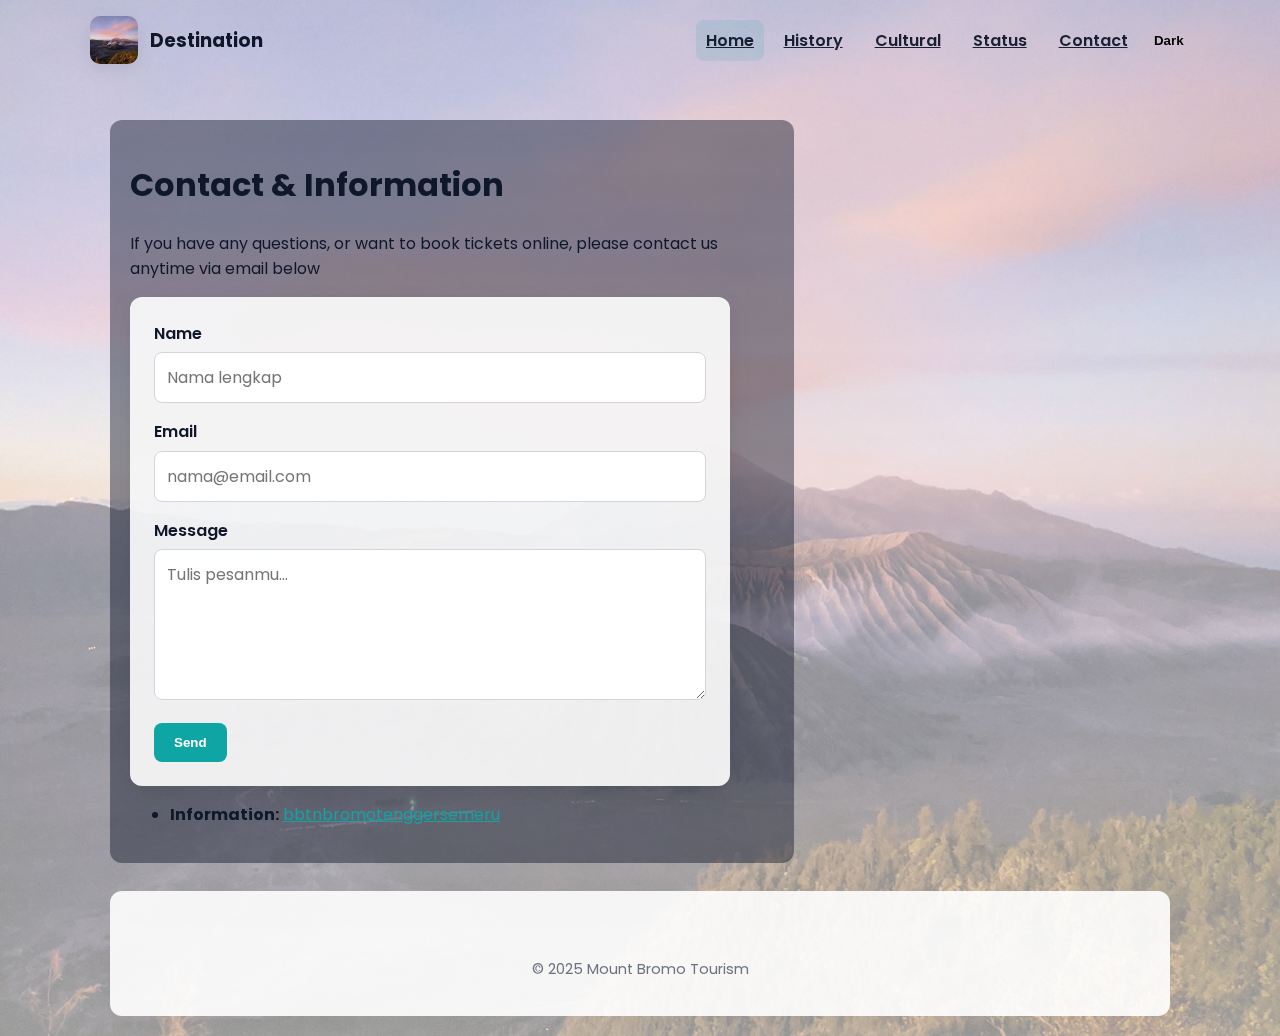
<file: contact.html>
<!doctype html>
<html lang="id">
<head>
  <meta charset="utf-8" />
  <meta name="viewport" content="width=device-width,initial-scale=1" />
  <title>Contact Us</title>
  <link rel="stylesheet" href="style.css" />
</head>
<body style="--bg-img: url('images/bromo1.jpg');">
  <div class="bg-overlay">
  <header class="site-header">
    <div class="container header-inner">
      <div class="brand">
        <img src="images/bromo1.jpg" alt="logo">
        <span>Destination</span>
      </div>
      <nav class="nav" aria-label="Navigation">
        <a href="index.html" class="active">Home</a>
        <a href="history.html" class="">History</a>
        <a href="culture.html" class="">Cultural</a>
        <a href="status.html" class="">Status</a>
        <a href="contact.html" class="">Contact</a>
        <button id="dark-toggle" class="toggle-btn" aria-label="Toggle theme">Dark</button>
      </nav>
    </div>
  </header>

  <main class="container">
    <section class="hero">
      <div class="hero-visual" role="img" aria-label="Hero image">
        <div class="hero-inner">
          <header>

        <h1>Contact & Information</h1>
        
    </header>

    <section class="contact">
      <p>If you have any questions, or want to book tickets online, please contact us anytime via email below</p>
      <form id="contactForm" class="contact-form" onsubmit="return validateForm(event)">
        <label for="name">Name</label>
        <input type="text" id="name" name="name" placeholder="Nama lengkap" required>
      
        <label for="email">Email</label>
        <input type="email" id="email" name="email" placeholder="nama@email.com" required>
      
        <label for="message">Message</label>
        <textarea id="message" name="message" rows="5" placeholder="Tulis pesanmu..." required></textarea>
      
        <button type="submit">Send</button>
      </form>
      
      <script>
      function validateForm(e) {
        e.preventDefault(); // mencegah reload
        const name = document.getElementById("name").value.trim();
        const email = document.getElementById("email").value.trim();
        const message = document.getElementById("message").value.trim();
      
        if (name === "" || email === "" || message === "") {
          alert("Semua kolom harus diisi!");
          return false;
        }
        if (!email.includes("@") || !email.includes(".")) {
          alert("Alamat email tidak valid!");
          return false;
        }
      
        alert("Terima kasih, pesanmu sudah terkirim!");
        document.getElementById("contactForm").reset();
        return true;
      }
      </script>
      

      <ul>
          <li><strong>Information:</strong> <a href=https://taplink.cc/tnbts?fbclid=PAZXh0bgNhZW0CMTEAAaekubRKPvzrvzfBoUes-56yYpZzLgVXTbauMOpCcKV9-xebCty-l9Kb-5R__w_aem_yK1R_M9h8OnBaaPK3udl0Q>bbtnbromotenggersemeru</a></li>
      </ul>
  </section>
      
    </section>

    <section class="main-grid" aria-label="Konten utama">
      <div class="card">
        

  <footer class="site-footer">
    &copy; 2025 Mount Bromo Tourism
  </footer>
  <script>
// Dark mode toggle + prefers-color-scheme support
(function(){
  const btn = document.getElementById('dark-toggle');
  const prefersDark = window.matchMedia && window.matchMedia('(prefers-color-scheme: dark)').matches;
  const saved = localStorage.getItem('site-theme');
  function applyTheme(theme){
    if(theme === 'dark'){
      document.documentElement.classList.add('dark');
      btn.textContent = 'Light';
    } else if(theme === 'light'){
      document.documentElement.classList.remove('dark');
      btn.textContent = 'Dark';
    } else {
      // follow system
      document.documentElement.classList.toggle('dark', window.matchMedia('(prefers-color-scheme: dark)').matches);
      btn.textContent = window.matchMedia('(prefers-color-scheme: dark)').matches ? 'Light' : 'Dark';
    }
  }
  // initial
  applyTheme(saved || 'auto');
  // toggle on click
  btn && btn.addEventListener('click', function(){
    const current = document.documentElement.classList.contains('dark') ? 'dark' : 'light';
    const next = current === 'dark' ? 'light' : 'dark';
    localStorage.setItem('site-theme', next);
    applyTheme(next);
  });
  // if system preference changes and user hasn't set explicit preference, update
  window.matchMedia && window.matchMedia('(prefers-color-scheme: dark)').addEventListener('change', function(e){
    if(!localStorage.getItem('site-theme')) applyTheme('auto');
  });
})();
</script>
  </div>
</body>
</html>
</file>
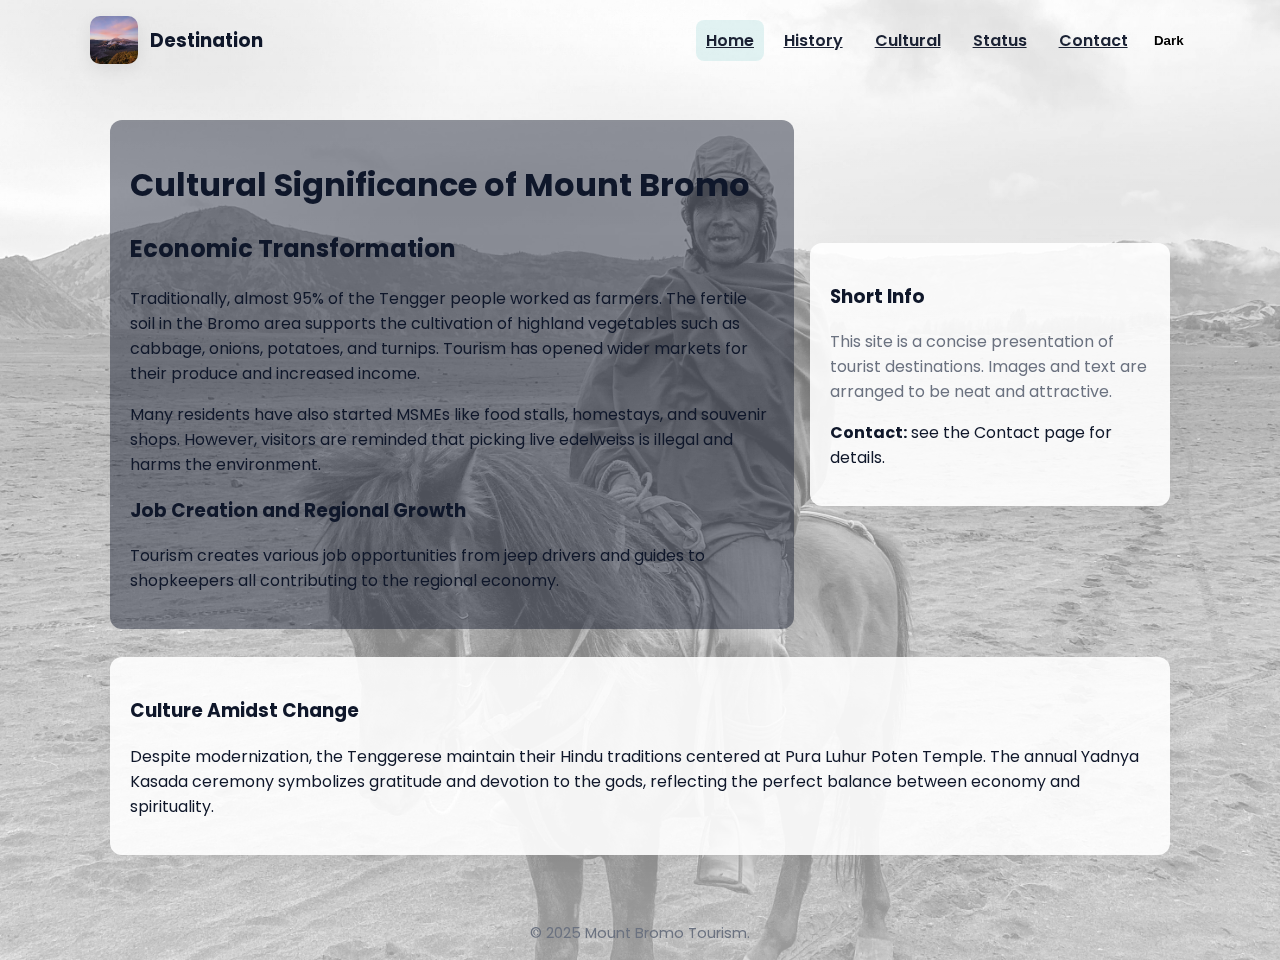
<file: culture.html>
<!doctype html>
<html lang="id">
<head>
  <meta charset="utf-8" />
  <meta name="viewport" content="width=device-width,initial-scale=1" />
  <title>Culture of Mount Bromo</title>
  <link rel="stylesheet" href="style.css" />
</head>
<body style="--bg-img: url('images/culture.jpg');">
  <div class="bg-overlay">
  <header class="site-header">
    <div class="container header-inner">
      <div class="brand">
        <img src="images/bromo1.jpg" alt="logo">
        <span>Destination</span>
      </div>
      <nav class="nav" aria-label="Navigation">
        <a href="index.html" class="active">Home</a>
        <a href="history.html" class="">History</a>
        <a href="culture.html" class="">Cultural</a>
        <a href="status.html" class="">Status</a>
        <a href="contact.html" class="">Contact</a>
        <button id="dark-toggle" class="toggle-btn" aria-label="Toggle theme">Dark</button>
      </nav>
    </div>
  </header>

  <main class="container">
    <section class="hero">
      <div class="hero-visual" role="img" aria-label="Hero image">
        <div class="hero-inner">
          <header>

    <h1>Cultural Significance of Mount Bromo</h1>
    
  </header>

  <article class="content">
    <h2>Economic Transformation</h2>
    <p>Traditionally, almost 95% of the Tengger people worked as farmers. The fertile soil in the Bromo area supports the cultivation of highland vegetables such as cabbage, onions, potatoes, and turnips. Tourism has opened wider markets for their produce and increased income.</p>
    <p>Many residents have also started MSMEs like food stalls, homestays, and souvenir shops. However, visitors are reminded that picking live edelweiss is illegal and harms the environment.</p>

    <h3>Job Creation and Regional Growth</h3>
    <p>Tourism creates various job opportunities from jeep drivers and guides to shopkeepers all contributing to the regional economy.
        </div>
      </div>
      <aside>
        <div class="card">
          <h3>Short Info</h3>
          <p class="lead">This site is a concise presentation of tourist destinations. Images and text are arranged to be neat and attractive.</p>
          <p><strong>Contact:</strong> see the Contact page for details.</p>
        </div>
      </aside>
    </section>

    <section class="main-grid" aria-label="Konten utama">
      <div class="card">
        </p>

    <h3>Culture Amidst Change</h3>
    <p>Despite modernization, the Tenggerese maintain their Hindu traditions centered at Pura Luhur Poten Temple. The annual Yadnya Kasada ceremony symbolizes gratitude and devotion to the gods, reflecting the perfect balance between economy and spirituality.</p>
  </article>

  
  </main>

  <footer class="site-footer">
    &copy; 2025 Mount Bromo Tourism.
  </footer>
  <script>
// Dark mode toggle + prefers-color-scheme support
(function(){
  const btn = document.getElementById('dark-toggle');
  const prefersDark = window.matchMedia && window.matchMedia('(prefers-color-scheme: dark)').matches;
  const saved = localStorage.getItem('site-theme');
  function applyTheme(theme){
    if(theme === 'dark'){
      document.documentElement.classList.add('dark');
      btn.textContent = 'Light';
    } else if(theme === 'light'){
      document.documentElement.classList.remove('dark');
      btn.textContent = 'Dark';
    } else {
      // follow system
      document.documentElement.classList.toggle('dark', window.matchMedia('(prefers-color-scheme: dark)').matches);
      btn.textContent = window.matchMedia('(prefers-color-scheme: dark)').matches ? 'Light' : 'Dark';
    }
  }
  // initial
  applyTheme(saved || 'auto');
  // toggle on click
  btn && btn.addEventListener('click', function(){
    const current = document.documentElement.classList.contains('dark') ? 'dark' : 'light';
    const next = current === 'dark' ? 'light' : 'dark';
    localStorage.setItem('site-theme', next);
    applyTheme(next);
  });
  // if system preference changes and user hasn't set explicit preference, update
  window.matchMedia && window.matchMedia('(prefers-color-scheme: dark)').addEventListener('change', function(e){
    if(!localStorage.getItem('site-theme')) applyTheme('auto');
  });
})();
</script>
  </div>
</body>
</html>
</file>
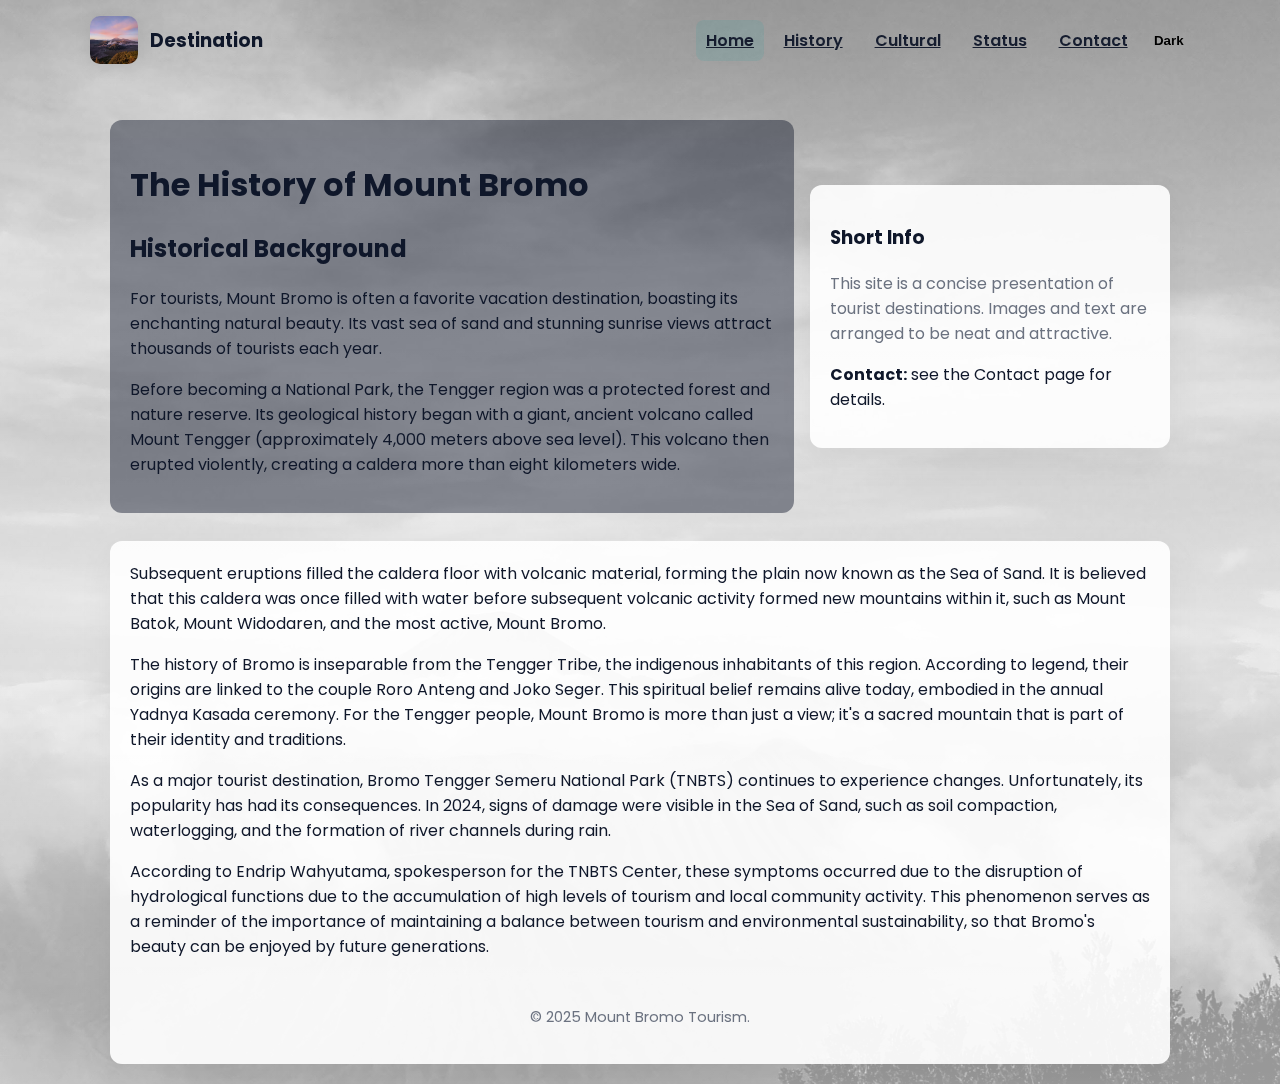
<file: history.html>
<!doctype html>
<html lang="id">
<head>
  <meta charset="utf-8" />
  <meta name="viewport" content="width=device-width,initial-scale=1" />
  <title>History of Mount Bromo</title>
  <link rel="stylesheet" href="style.css" />
</head>
<body style="--bg-img: url('images/history.jpg');">
  <div class="bg-overlay">
  <header class="site-header">
    <div class="container header-inner">
      <div class="brand">
        <img src="images/bromo1.jpg" alt="logo">
        <span>Destination</span>
      </div>
      <nav class="nav" aria-label="Navigation">
        <a href="index.html" class="active">Home</a>
        <a href="history.html" class="">History</a>
        <a href="culture.html" class="">Cultural</a>
        <a href="status.html" class="">Status</a>
        <a href="contact.html" class="">Contact</a>
        <button id="dark-toggle" class="toggle-btn" aria-label="Toggle theme">Dark</button>
      </nav>
    </div>
  </header>

  <main class="container">
    <section class="hero">
      <div class="hero-visual" role="img" aria-label="Hero image">
        <div class="hero-inner">
          <header>

    <h1>The History of Mount Bromo</h1>
    
  </header>

  <article class="content">
    <h2>Historical Background</h2>
    <p>For tourists, Mount Bromo is often a favorite vacation destination, boasting its enchanting natural beauty. Its vast sea of sand and stunning sunrise views attract thousands of tourists each year.</p>
    <p>Before becoming a National Park, the Tengger region was a protected forest and nature reserve. Its geological history began with a giant, ancient volcano called Mount Tengger (approximately 4,000 meters above sea level). This volcano then erupted violently, creating a caldera more than eight kilometers wide.</p>

        </div>
      </div>
      <aside>
        <div class="card">
          <h3>Short Info</h3>
          <p class="lead">This site is a concise presentation of tourist destinations. Images and text are arranged to be neat and attractive.</p>
          <p><strong>Contact:</strong> see the Contact page for details.</p>
        </div>
      </aside>
    </section>

    <section class="main-grid" aria-label="Konten utama">
      <div class="card">
        Subsequent eruptions filled the caldera floor with volcanic material, forming the plain now known as the Sea of Sand. It is believed that this caldera was once filled with water before subsequent volcanic activity formed new mountains within it, such as Mount Batok, Mount Widodaren, and the most active, Mount Bromo.</p>
    <p>The history of Bromo is inseparable from the Tengger Tribe, the indigenous inhabitants of this region. According to legend, their origins are linked to the couple Roro Anteng and Joko Seger. This spiritual belief remains alive today, embodied in the annual Yadnya Kasada ceremony. For the Tengger people, Mount Bromo is more than just a view; it's a sacred mountain that is part of their identity and traditions.</p>
    <p>As a major tourist destination, Bromo Tengger Semeru National Park (TNBTS) continues to experience changes. Unfortunately, its popularity has had its consequences. In 2024, signs of damage were visible in the Sea of Sand, such as soil compaction, waterlogging, and the formation of river channels during rain.</p>
    <p>According to Endrip Wahyutama, spokesperson for the TNBTS Center, these symptoms occurred due to the disruption of hydrological functions due to the accumulation of high levels of tourism and local community activity. This phenomenon serves as a reminder of the importance of maintaining a balance between tourism and environmental sustainability, so that Bromo's beauty can be enjoyed by future generations.</p>
  </article>

  

  <footer class="site-footer">
    &copy; 2025 Mount Bromo Tourism.
  </footer>
  <script>
// Dark mode toggle + prefers-color-scheme support
(function(){
  const btn = document.getElementById('dark-toggle');
  const prefersDark = window.matchMedia && window.matchMedia('(prefers-color-scheme: dark)').matches;
  const saved = localStorage.getItem('site-theme');
  function applyTheme(theme){
    if(theme === 'dark'){
      document.documentElement.classList.add('dark');
      btn.textContent = 'Light';
    } else if(theme === 'light'){
      document.documentElement.classList.remove('dark');
      btn.textContent = 'Dark';
    } else {
      // follow system
      document.documentElement.classList.toggle('dark', window.matchMedia('(prefers-color-scheme: dark)').matches);
      btn.textContent = window.matchMedia('(prefers-color-scheme: dark)').matches ? 'Light' : 'Dark';
    }
  }
  // initial
  applyTheme(saved || 'auto');
  // toggle on click
  btn && btn.addEventListener('click', function(){
    const current = document.documentElement.classList.contains('dark') ? 'dark' : 'light';
    const next = current === 'dark' ? 'light' : 'dark';
    localStorage.setItem('site-theme', next);
    applyTheme(next);
  });
  // if system preference changes and user hasn't set explicit preference, update
  window.matchMedia && window.matchMedia('(prefers-color-scheme: dark)').addEventListener('change', function(e){
    if(!localStorage.getItem('site-theme')) applyTheme('auto');
  });
})();
</script>
  </div>
</body>
</html>
</file>
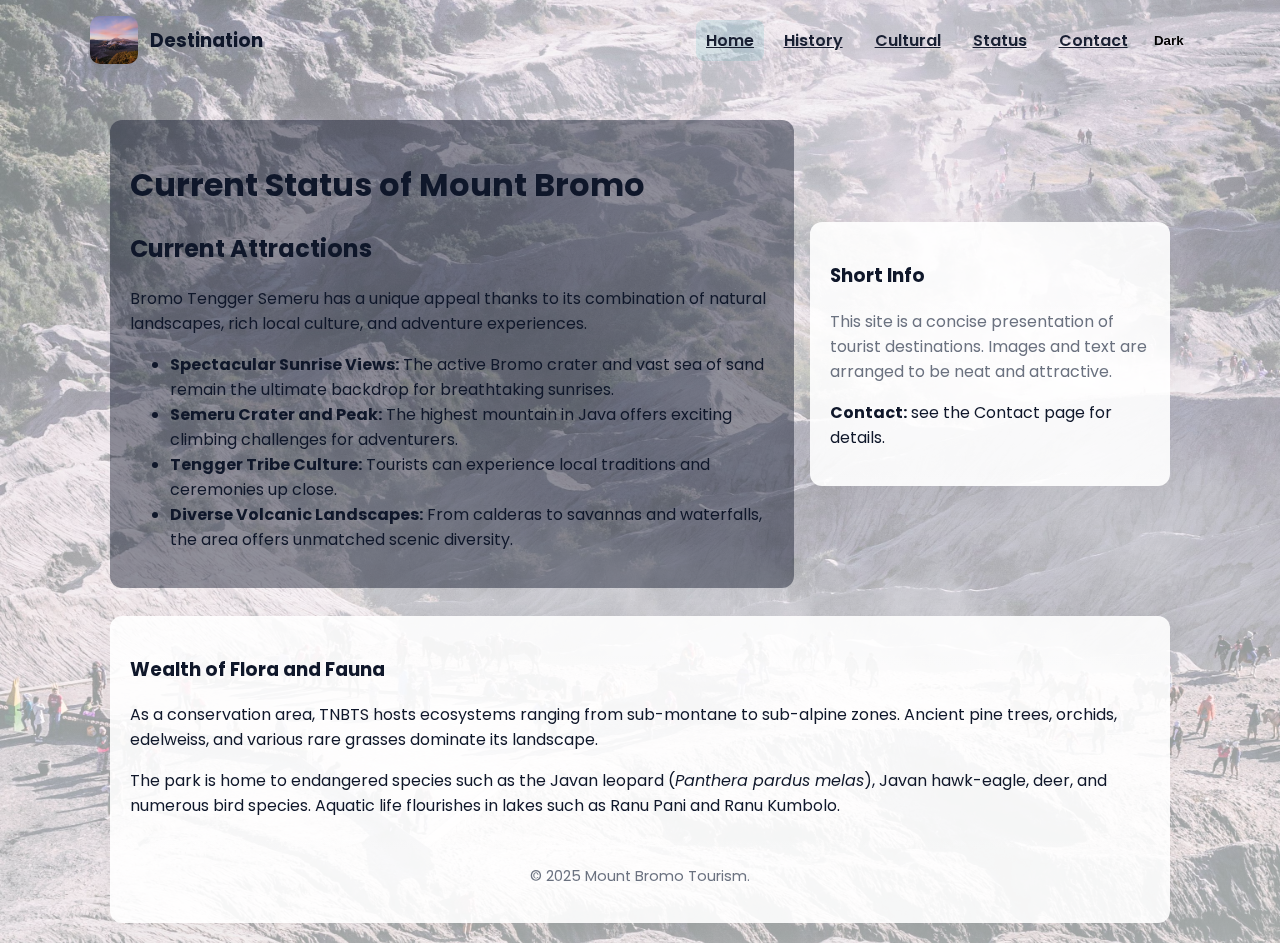
<file: status.html>
<!doctype html>
<html lang="id">
<head>
  <meta charset="utf-8" />
  <meta name="viewport" content="width=device-width,initial-scale=1" />
  <title>Current Status of Mount Bromo</title>
  <link rel="stylesheet" href="style.css" />
</head>
<body style="--bg-img: url('images/current status.jpg');">
  <div class="bg-overlay">
  <header class="site-header">
    <div class="container header-inner">
      <div class="brand">
        <img src="images/bromo1.jpg" alt="logo">
        <span>Destination</span>
      </div>
      <nav class="nav" aria-label="Navigation">
        <a href="index.html" class="active">Home</a>
        <a href="history.html" class="">History</a>
        <a href="culture.html" class="">Cultural</a>
        <a href="status.html" class="">Status</a>
        <a href="contact.html" class="">Contact</a>
        <button id="dark-toggle" class="toggle-btn" aria-label="Toggle theme">Dark</button>
      </nav>
    </div>
  </header>

  <main class="container">
    <section class="hero">
      <div class="hero-visual" role="img" aria-label="Hero image">
        <div class="hero-inner">
          <header>

    <h1>Current Status of Mount Bromo</h1>
    
  </header>

  <article class="content">
    <h2>Current Attractions</h2>
    <p>Bromo Tengger Semeru has a unique appeal thanks to its combination of natural landscapes, rich local culture, and adventure experiences.</p>
    <ul>
      <li><strong>Spectacular Sunrise Views:</strong> The active Bromo crater and vast sea of sand remain the ultimate backdrop for breathtaking sunrises.</li>
      <li><strong>Semeru Crater and Peak:</strong> The highest mountain in Java offers exciting climbing challenges for adventurers.</li>
      <li><strong>Tengger Tribe Culture:</strong> Tourists can experience local traditions and ceremonies up close.</li>
      <li><strong>Diverse Volcanic Landscapes:</strong> From calderas to savannas and waterfalls, the area offers unmatched scenic diversity.</li>
    </ul>
        </div>
      </div>
      <aside>
        <div class="card">
          <h3>Short Info</h3>
          <p class="lead">This site is a concise presentation of tourist destinations. Images and text are arranged to be neat and attractive.</p>
          <p><strong>Contact:</strong> see the Contact page for details.</p>
        </div>
      </aside>
    </section>

    <section class="main-grid" aria-label="Konten utama">
      <div class="card">
    <h3>Wealth of Flora and Fauna</h3>
    <p>As a conservation area, TNBTS hosts ecosystems ranging from sub-montane to sub-alpine zones. Ancient pine trees, orchids, edelweiss, and various rare grasses dominate its landscape.</p>
    <p>The park is home to endangered species such as the Javan leopard (<em>Panthera pardus melas</em>), Javan hawk-eagle, deer, and numerous bird species. Aquatic life flourishes in lakes such as Ranu Pani and Ranu Kumbolo.</p>
  </article>

  <footer class="site-footer">
    &copy; 2025 Mount Bromo Tourism.
  </footer>
  <script>
// Dark mode toggle + prefers-color-scheme support
(function(){
  const btn = document.getElementById('dark-toggle');
  const prefersDark = window.matchMedia && window.matchMedia('(prefers-color-scheme: dark)').matches;
  const saved = localStorage.getItem('site-theme');
  function applyTheme(theme){
    if(theme === 'dark'){
      document.documentElement.classList.add('dark');
      btn.textContent = 'Light';
    } else if(theme === 'light'){
      document.documentElement.classList.remove('dark');
      btn.textContent = 'Dark';
    } else {
      // follow system
      document.documentElement.classList.toggle('dark', window.matchMedia('(prefers-color-scheme: dark)').matches);
      btn.textContent = window.matchMedia('(prefers-color-scheme: dark)').matches ? 'Light' : 'Dark';
    }
  }
  // initial
  applyTheme(saved || 'auto');
  // toggle on click
  btn && btn.addEventListener('click', function(){
    const current = document.documentElement.classList.contains('dark') ? 'dark' : 'light';
    const next = current === 'dark' ? 'light' : 'dark';
    localStorage.setItem('site-theme', next);
    applyTheme(next);
  });
  // if system preference changes and user hasn't set explicit preference, update
  window.matchMedia && window.matchMedia('(prefers-color-scheme: dark)').addEventListener('change', function(e){
    if(!localStorage.getItem('site-theme')) applyTheme('auto');
  });
})();
</script>
  </div>
</body>
</html>
</file>
<file: style.css>
@import url('https://fonts.googleapis.com/css2?family=Poppins:wght@300;400;600;700&display=swap');

/* ===============================
   Root Variables & Base Styles
=================================*/
:root {
  --accent: #0ea5a4;
  --accent-dark: #0b7f7b;
  --bg: rgba(247, 250, 252, 1);
  --card: rgba(255, 255, 255, 0.9);
  --muted: #6b7280;
  --text: #0f172a;
  --overlay: rgba(15, 23, 42, 0.45);
  --maxw: 1100px;
  --radius: 12px;
  --gap: 1.25rem;
  --pad: 1.25rem;
  --bg-img: none;
  font-family: 'Poppins', system-ui, -apple-system, "Segoe UI", Roboto, Arial;
}

* {
  box-sizing: border-box;
}

html, body {
  min-height: 100%;
  margin: 0;
  color: var(--text);
  -webkit-font-smoothing: antialiased;
}

body {
  background: linear-gradient(rgba(0, 0, 0, 0.02), rgba(0, 0, 0, 0.02)), var(--bg);
  background-image: var(--bg-img);
  background-size: cover;
  background-position: center;
  background-repeat: no-repeat;
  transition: background-color .25s ease, color .25s ease;
}

/* ===============================
   Overlay for Readability
=================================*/
.bg-overlay {
  background: linear-gradient(180deg, rgba(255, 255, 255, 0.4), rgba(255, 255, 255, 0.6));
  min-height: 100vh;
  backdrop-filter: blur(0);
}

/* ===============================
   Dark Mode
=================================*/
@media (prefers-color-scheme: dark) {
  :root {
    --bg: rgba(7, 10, 14, 1);
    --card: rgba(12, 17, 22, 0.65);
    --muted: #9ca3af;
    --text: #000000;
    --overlay: rgba(2, 6, 23, 0.55);
  }

  .bg-overlay {
    background: linear-gradient(180deg, rgba(2, 6, 23, 0.35), rgba(2, 6, 23, 0.6));
  }
}

/* Manual dark mode toggle */
html.dark {
  --bg: rgb(0, 0, 0);
  --card: rgba(0, 0, 0, 0.477);
  --muted: #9ca3af;
  --text: #e6eef3;
  --overlay: rgba(2, 6, 23, 0.55);
}

.header-inner,
.card,
.site-footer {
  transition: background .2s ease, color .2s ease;
}

/* ===============================
   Layout
=================================*/
.container {
  max-width: var(--maxw);
  margin: 0 auto;
  padding: 1.25rem;
}

/* ===============================
   Header & Navigation
=================================*/
.site-header {
  background: transparent;
  position: sticky;
  top: 0;
  z-index: 40;
  padding: 0.5rem 0;
}

.header-inner {
  display: flex;
  align-items: center;
  justify-content: space-between;
  gap: 1rem;
  padding: 0.5rem 0;
  background: transparent;
}

.brand {
  display: flex;
  align-items: center;
  gap: 0.75rem;
  font-weight: 700;
  font-size: 1.15rem;
  color: var(--text);
}

.brand img {
  height: 48px;
  width: 48px;
  object-fit: cover;
  border-radius: 10px;
  box-shadow: 0 6px 18px rgba(2, 6, 23, 0.08);
}

.nav {
  display: flex;
  gap: 0.5rem;
  align-items: center;
  margin-left: auto;
}

.nav a {
  padding: 0.5rem 0.75rem;
  border-radius: 8px;
  font-weight: 600;
  color: var(--text);
  opacity: 0.95;
}

.nav a:hover {
  background: transparent;
  color: var(--accent-dark);
}

.header-inner .nav a.active {
  background: rgba(14, 165, 164, 0.12);
  border-radius: 8px;
  padding-inline: 0.6rem;
}

/* Toggle Button */
.toggle-btn {
  border: 0;
  background: transparent;
  padding: 0.4rem;
  border-radius: 8px;
  cursor: pointer;
  font-weight: 600;
}

/* ===============================
   Hero Section
=================================*/
.hero {
  display: grid;
  grid-template-columns: 1fr;
  gap: 1rem;
  align-items: center;
  margin: 1.25rem 0 1.75rem;
}

.hero .hero-card {
  background: linear-gradient(180deg, var(--card), rgba(255, 255, 255, 0.6));
  padding: 1rem;
  border-radius: var(--radius);
  box-shadow: 0 6px 20px rgba(2, 6, 23, 0.06);
}

.hero-visual {
  border-radius: 12px;
  overflow: hidden;
  position: relative;
  min-height: 220px;
  display: flex;
  align-items: center;
}

.hero-visual::before {
  content: "";
  position: absolute;
  inset: 0;
  background: var(--overlay);
  mix-blend-mode: multiply;
  pointer-events: none;
}

.hero-visual .hero-inner {
  position: relative;
  z-index: 2;
  padding: 1.25rem;
  color: var(--text);
}

/* ===============================
  Slide
===============================*/
.gallery-box {
  background: rgba(0, 0, 0, 0.5);
  padding: 20px;
  border-radius: 13px;
  max-width: auto;
  margin: 1.25rem 0 1.75rem;
}

.slider {
  width: 100%;
  height: 300px;
  margin: 0 auto;
  border-radius: 13px;
  position: relative;
  overflow: hidden;
}

.slides {
  width: 100%;
  height: 100%;
  position: absolute;
}

.slide {
  min-width: 100%;
  height: 100%;
  display: none;
}

.slide img {
  width: 100%;
  height: 100%;
  object-fit: cover;
}

.slide.active {
    display: block;
}

/* ===============================
   Card & Text
=================================*/
.card {
  background: var(--card);
  padding: var(--pad);
  border-radius: 12px;
  box-shadow: 0 12px 36px rgba(2, 6, 23, 0.06);
  color: var(--text);
}

.card h2 {
  margin-top: 0;
}

p.lead {
  color: var(--muted);
  margin-top: 0.25rem;
}

/* ===============================
   Images & Utilities
=================================*/
.resp-img {
  max-width: 100%;
  height: auto;
  display: block;
  border-radius: 10px;
  object-fit: cover;
}

.row {
  display: flex;
  gap: 1rem;
  flex-wrap: wrap;
}

.col {
  flex: 1;
  min-width: 220px;
}

.center {
  display: flex;
  align-items: center;
  justify-content: center;
}

/* ===============================
   Footer
=================================*/
.site-footer {
  font-size: 0.9rem;
  color: var(--muted);
  padding: 1rem 0;
  text-align: center;
  margin-top: 2rem;
}

/* ===============================
   Links
=================================*/
a {
  color: var(--accent);
}

/* ===============================
   Responsive Adjustments
=================================*/
@media (min-width: 880px) {
  .hero {
    grid-template-columns: 1fr 360px;
  }
  .main-grid {
    grid-template-columns: 2fr 1fr;
  }
}

@media (max-width: 520px) {
  .brand {
    font-size: 1rem;
  }
  .nav {
    display: none;
  }
}

@media (max-width: 420px) {
  .hero-visual {
    min-height: 180px;
  }
  .header-inner {
    padding: 0.5rem;
  }
}

.bg-fallback {
  background: linear-gradient(180deg, rgba(255, 255, 255, 0.85), rgba(255, 255, 255, 0.9));
}
/* Contact Form */
.contact-form {
  background: var(--card);
  padding: 1.5rem;
  border-radius: 12px;
  box-shadow: 0 8px 24px rgba(0,0,0,0.08);
  max-width: 600px;
  margin-top: 1rem;
}

.contact-form label {
  display: block;
  margin-bottom: 0.4rem;
  font-weight: 600;
}

.contact-form input,
.contact-form textarea {
  width: 100%;
  padding: 0.75rem;
  border-radius: 8px;
  border: 1px solid #d1d5db;
  font-size: 1rem;
  margin-bottom: 1rem;
  font-family: inherit;
}

.contact-form input:focus,
.contact-form textarea:focus {
  outline: none;
  border-color: var(--accent);
  box-shadow: 0 0 0 2px rgba(14, 165, 164, 0.3);
}

.contact-form button {
  background: var(--accent);
  color: white;
  border: none;
  padding: 0.75rem 1.25rem;
  border-radius: 8px;
  font-weight: 600;
  cursor: pointer;
  transition: background 0.3s ease;
}

.contact-form button:hover {
  background: var(--accent-dark);
}
</file>
